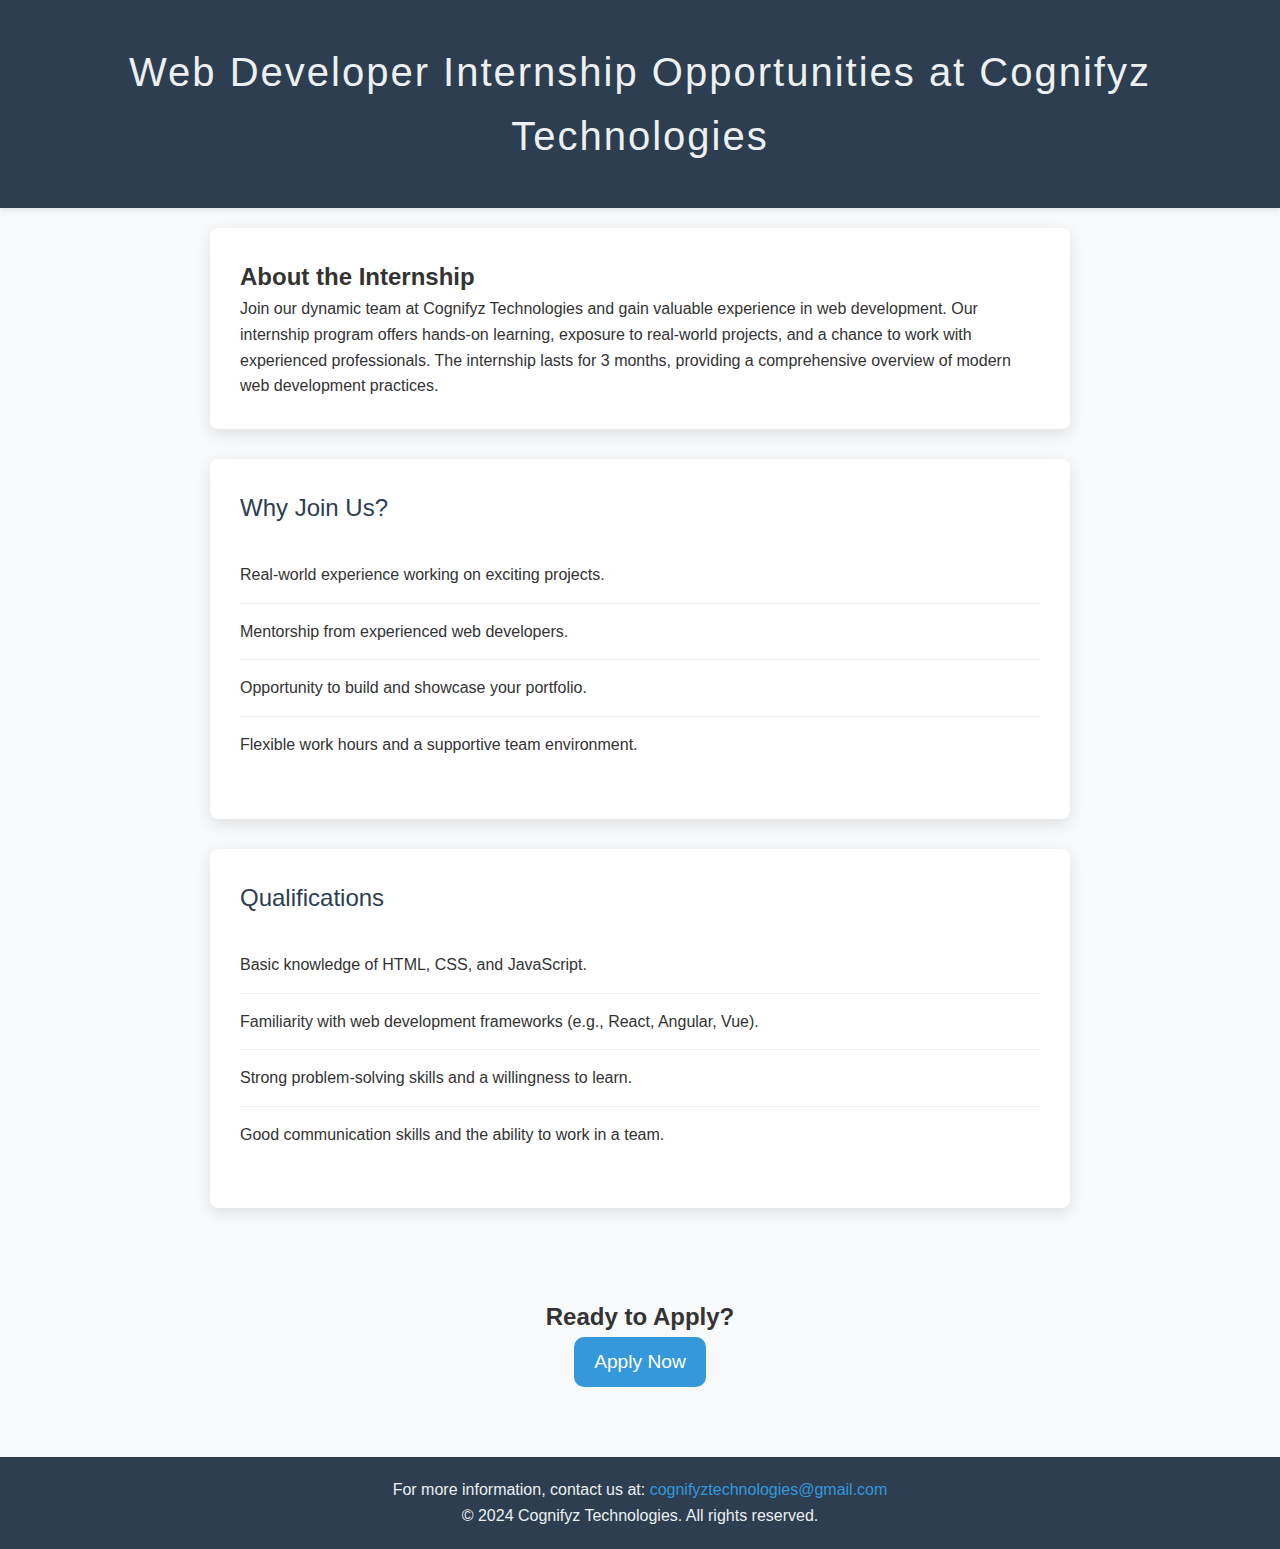
<file: Lavel 3/Task 2/index.html>
<!DOCTYPE html>
<html lang="en">
<head>
  <meta charset="UTF-8">
  <meta name="viewport" content="width=device-width, initial-scale=1.0">
  <title>Web Developer Internship - Cognifyz Technologies</title>
  <link rel="stylesheet" href="styles.css">
</head>
<body>
  <header>
    <h1>Web Developer Internship Opportunities at Cognifyz Technologies</h1>
  </header>
  
  <section class="intro">
    <h2>About the Internship</h2>
    <p>Join our dynamic team at Cognifyz Technologies and gain valuable experience in web development. Our internship program offers hands-on learning, exposure to real-world projects, and a chance to work with experienced professionals. The internship lasts for 3 months, providing a comprehensive overview of modern web development practices.</p>
  </section>
  
  <section class="highlights">
    <h2>Why Join Us?</h2>
    <ul>
      <li>Real-world experience working on exciting projects.</li>
      <li>Mentorship from experienced web developers.</li>
      <li>Opportunity to build and showcase your portfolio.</li>
      <li>Flexible work hours and a supportive team environment.</li>
    </ul>
  </section>
  
  <section class="qualifications">
    <h2>Qualifications</h2>
    <ul>
      <li>Basic knowledge of HTML, CSS, and JavaScript.</li>
      <li>Familiarity with web development frameworks (e.g., React, Angular, Vue).</li>
      <li>Strong problem-solving skills and a willingness to learn.</li>
      <li>Good communication skills and the ability to work in a team.</li>
    </ul>
  </section>
  
  <section class="cta">
    <h2>Ready to Apply?</h2>
    <a href="https://docs.google.com/forms/d/e/1FAIpQLScd5TRLHUVC8kle_6k4JceWTcfknRoNsuRB6Q4ymhGrAIsnSA/viewform" class="cta-button">Apply Now</a>
  </section>
  
  <footer>
    <p>For more information, contact us at: <a href="mailto:cognifyztechnologies@gmail.com">cognifyztechnologies@gmail.com</a></p>
    <p>&copy; 2024 Cognifyz Technologies. All rights reserved.</p>
  </footer>
</body>
</html>
</file>
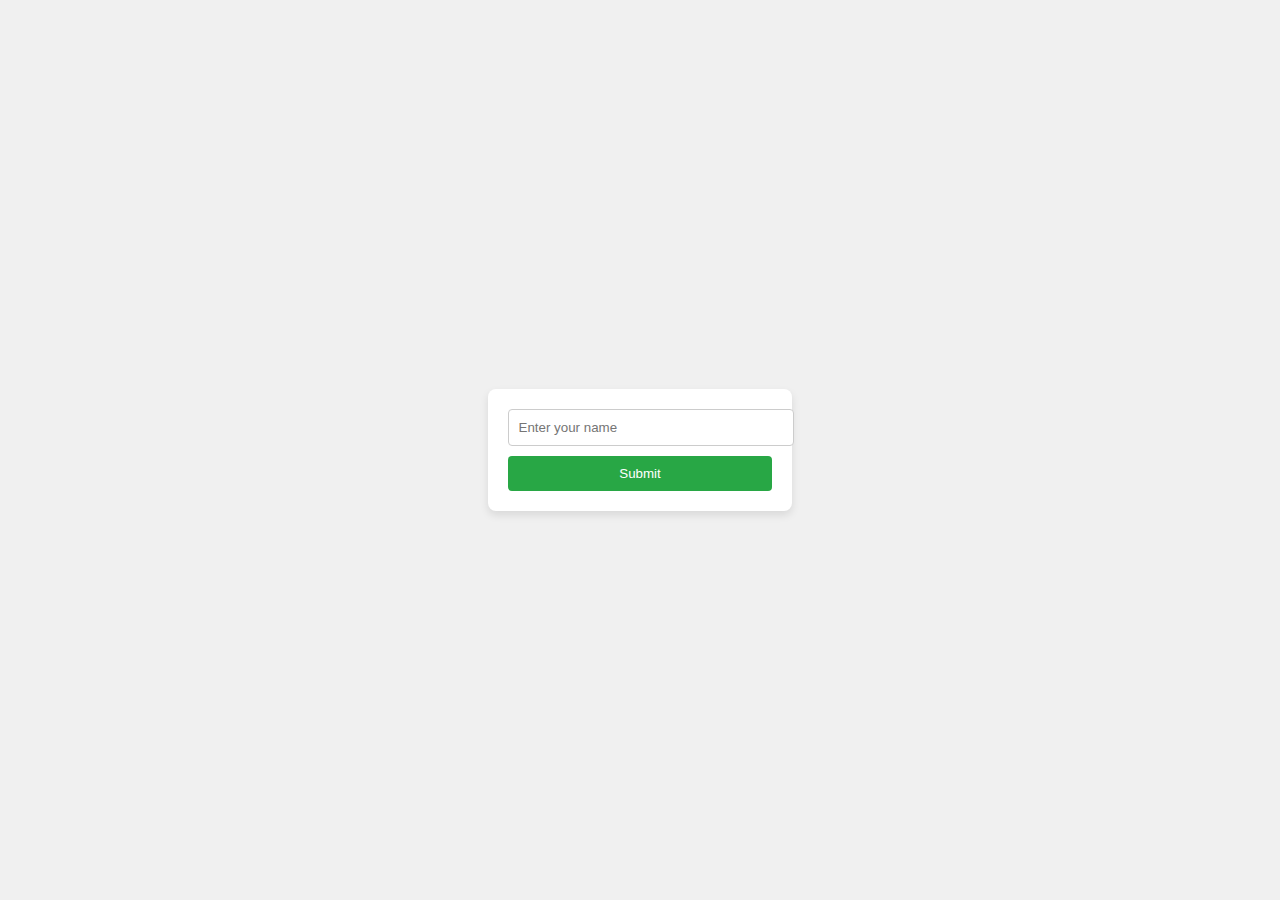
<file: Lavel 1/Task 1/form/index.html>
<!DOCTYPE html>
<html lang="en">
<head>
    <meta charset="UTF-8">
    <meta name="viewport" content="width=device-width, initial-scale=1.0">
    <title>Cognifyz</title>
    <style>
        body {
            display: flex;
            justify-content: center;
            align-items: center;
            height: 100vh;
            margin: 0;
            background-color: #f0f0f0;
            font-family: Arial, sans-serif;
        }
        form {
            background-color: #fff;
            padding: 20px;
            border-radius: 8px;
            box-shadow: 0px 4px 8px rgba(0, 0, 0, 0.1);
        }
        input[type="text"] {
            width: 100%;
            padding: 10px;
            margin-bottom: 10px;
            border: 1px solid #ccc;
            border-radius: 4px;
        }
        input[type="submit"] {
            background-color: #28a745;
            color: #fff;
            padding: 10px;
            border: none;
            border-radius: 4px;
            cursor: pointer;
            width: 100%;
        }
        input[type="submit"]:hover {
            background-color: #218838;
        }
    </style>
</head>
<body>
    <form action="#" method="POST">
        <input type="text" name="username" placeholder="Enter your name">
        <input type="submit" value="Submit">
    </form>
</body>
</html>
</file>
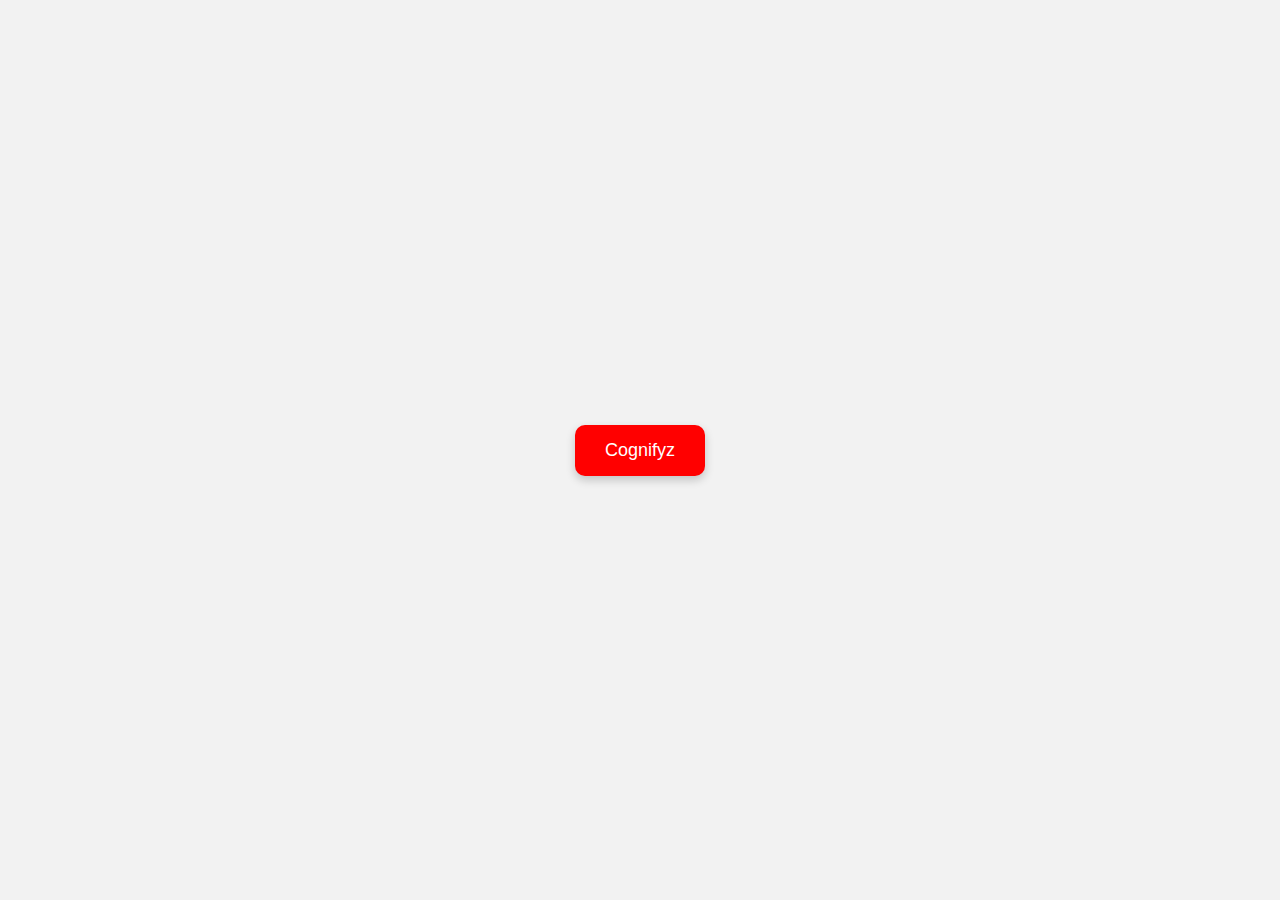
<file: Lavel 1/Task2/Button/index.html>
<!DOCTYPE html>
<html lang="en">
<head>
  <meta charset="UTF-8">
  <meta name="viewport" content="width=device-width, initial-scale=1.0">
  <title>Cognifyz</title>
  <style>
    * {
      margin: 0;
      padding: 0;
      box-sizing: border-box;
    }

    body {
      height: 100vh;
      display: flex;
      justify-content: center;
      align-items: center;
      background-color: #f2f2f2;
      font-family: 'Arial', sans-serif;
    }

    #colorButton {
      padding: 15px 30px;
      font-size: 18px;
      background-color: red;
      color: white;
      border: none;
      border-radius: 10px;
      cursor: pointer;
      transition: background-color 0.3s, transform 0.2s ease-in-out;
      box-shadow: 0 4px 10px rgba(0, 0, 0, 0.2);
    }

    #colorButton:hover {
      transform: scale(1.05);
    }
  </style>
</head>
<body>
    
  <button id="colorButton">Cognifyz</button>

  <script>
    const button = document.getElementById('colorButton');

    button.addEventListener('click', () => {
      const isRed = button.style.backgroundColor === 'red';
      button.style.backgroundColor = isRed ? 'blue' : 'red';
    });
  </script>

</body>
</html>
</file>
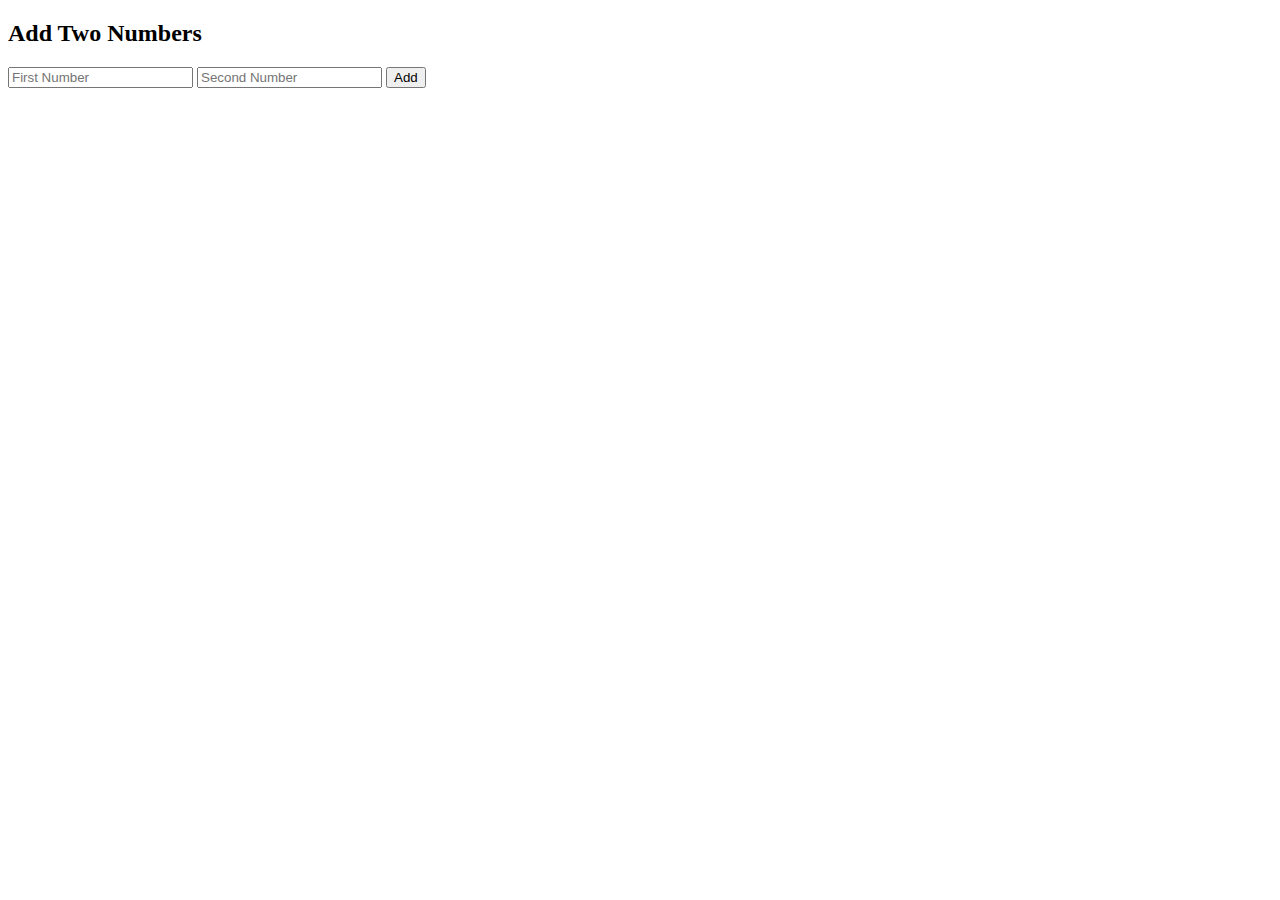
<file: Lavel 1/Task2/Calculator/index.html>
<!DOCTYPE html>
<html lang="en">
<head>
  <meta charset="UTF-8">
  <meta name="viewport" content="width=device-width, initial-scale=1.0">
  <title>Calculator</title>
</head>
<body>

  <h2>Add Two Numbers</h2>

  <input type="number" id="firstNumber" placeholder="First Number">
  <input type="number" id="secondNumber" placeholder="Second Number">
  <button onclick="calculateSum()">Add</button>

  <p id="output"></p>

  <script>
    function calculateSum() {
      const num1 = parseFloat(document.getElementById('firstNumber').value);
      const num2 = parseFloat(document.getElementById('secondNumber').value);

      const sum = num1 + num2;

      document.getElementById('output').textContent = 'The sum is: ' + sum;
    }
  </script>

</body>
</html>
</file>
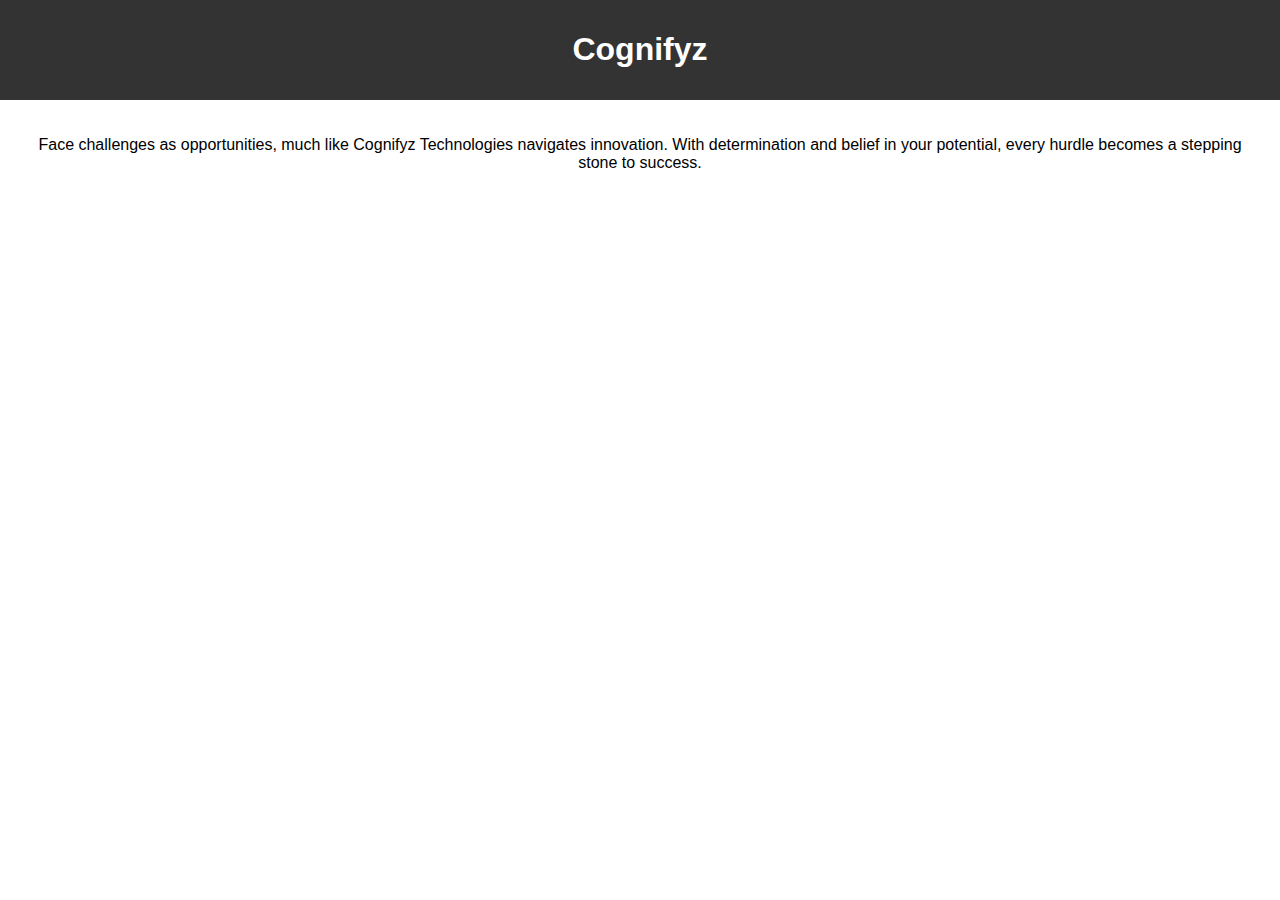
<file: Lavel 2/Task 2/Responsive Webpage/index.html>
<!DOCTYPE html>
<html lang="en">
<head>
  <meta charset="UTF-8">
  <meta name="viewport" content="width=device-width, initial-scale=1.0">
  <title>Cognifyz</title>
  <style>
    body {
      font-family: Arial, sans-serif;
      margin: 0;
      padding: 0;
    }
    header{
      background-color: #333;
      color: #fff;
      text-align: center;
      padding: 10px;
    }
    .container {
      padding: 20px;
    }
    .content {
      text-align: center;
    }

    @media (max-width: 768px) {
      .container {
        padding: 10px;
      }
    }

    @media (max-width: 480px) {
      header, footer {
        font-size: 14px;
      }
      .container {
        padding: 5px;
      }
    }
  </style>
</head>
<body>
  <header>
    <h1>Cognifyz</h1>
  </header>
  <div class="container">
    <div class="content">
      <p>Face challenges as opportunities, much like Cognifyz Technologies navigates innovation. With determination and belief in your potential, every hurdle becomes a stepping stone to success.</p>
    </div>
  </div>
</body>
</html>
</file>
<file: Lavel 3/Task 2/styles.css>
body, h1, h2, p {
  margin: 0;
  padding: 0;
  box-sizing: border-box;
}

body {
  font-family: 'Roboto', Arial, sans-serif;
  line-height: 1.6;
  color: #333;
  background-color: #f8f9fa;
}

header {
  background-color: #2c3e50;
  color: #ecf0f1;
  text-align: center;
  padding: 40px 0;
  box-shadow: 0 2px 5px rgba(0, 0, 0, 0.1);
}

header h1 {
  font-size: 2.5em;
  font-weight: 300;
  letter-spacing: 2px;
}

section {
  padding: 30px;
  margin: 20px auto;
  max-width: 800px;
}

.intro, .highlights, .qualifications {
  background: #fff;
  border-radius: 8px;
  padding: 30px;
  box-shadow: 0 5px 15px rgba(0, 0, 0, 0.1);
  transition: transform 0.3s ease;
}

.intro:hover, .highlights:hover, .qualifications:hover {
  transform: translateY(-5px);
}

.highlights, .qualifications {
  margin-top: 30px;
}

.highlights h2, .qualifications h2 {
  color: #2c3e50;
  margin-bottom: 20px;
  font-weight: 500;
}

.highlights ul, .qualifications ul {
  list-style: none;
  padding: 0;
}

.highlights li, .qualifications li {
  padding: 15px 0;
  border-bottom: 1px solid #ecf0f1;
  transition: background-color 0.3s ease;
}

.highlights li:last-child, .qualifications li:last-child {
  border-bottom: none;
}

.highlights li:hover, .qualifications li:hover {
  background-color: #f8f9fa;
  padding-left: 10px;
}

.cta {
  text-align: center;
  margin-top: 60px;
}

.cta-button {
  background-color: #3498db;
  color: #fff;
  text-decoration: none;
  padding: 10px 20px;
  border-radius: 10px;
  font-size: 1.2em;
  transition: background-color 0.3s ease, transform 0.3s ease;
  display: inline-block;
}

.cta-button:hover {
  background-color: #2980b9;
  transform: scale(1.05);
}

footer {
  background-color: #2c3e50;
  color: #ecf0f1;
  text-align: center;
  padding: 20px 0;
  margin-top: 40px;
}

footer a {
  color: #3498db;
  text-decoration: none;
  transition: color 0.3s ease;
}

footer a:hover {
  color: #2980b9;
  text-decoration: underline;
}

@media (max-width: 600px) {
  header {
    padding: 20px 0;
  }
  
  header h1 {
    font-size: 2em;
  }
  
  section {
    padding: 20px;
  }
  
  .cta-button {
    padding: 12px 24px;
    font-size: 1em;
  }
}
</file>
